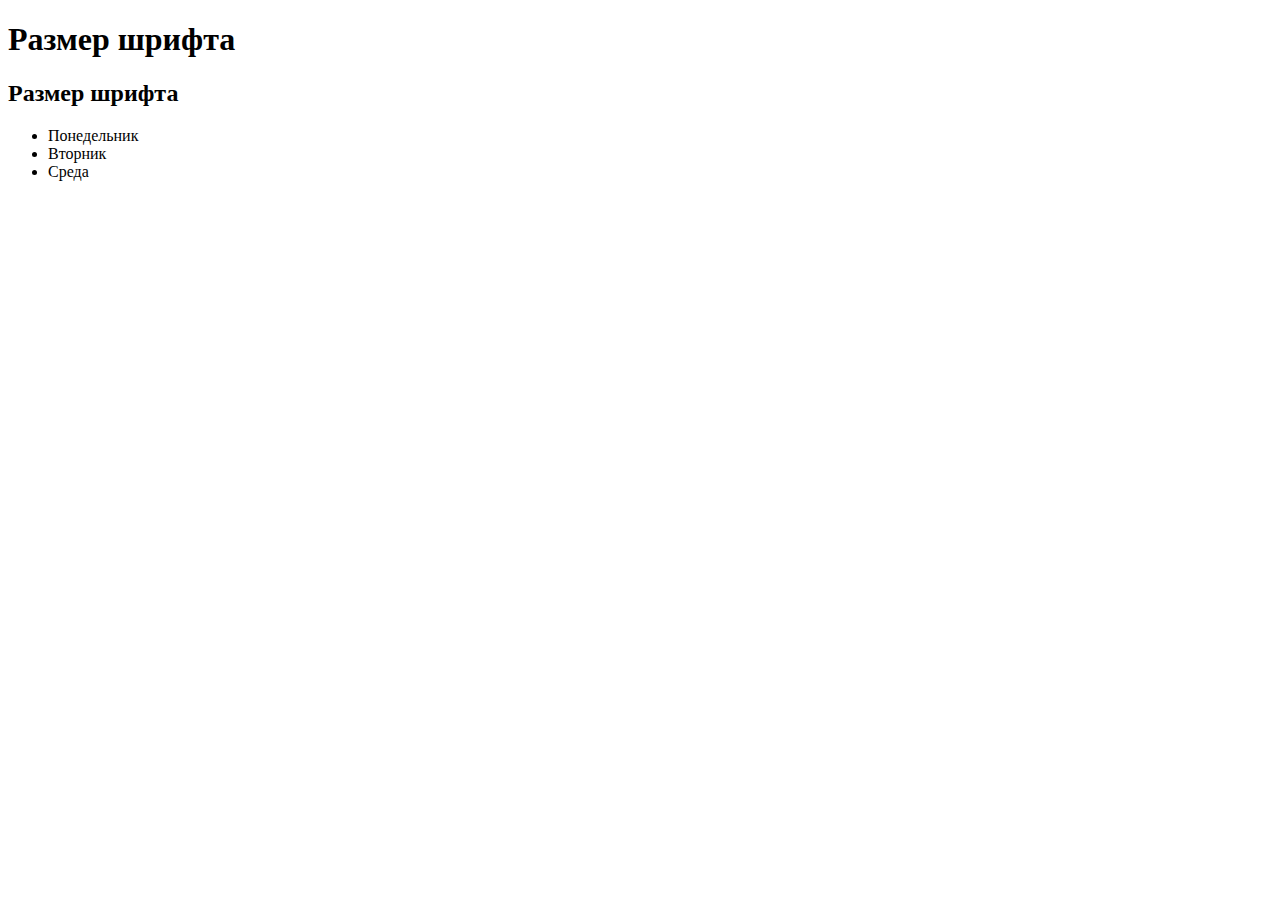
<file: site/index.html>
<!DOCTYPE html>
<html lang="en">
<head>
    <meta charset="UTF-8">
    <meta http-equiv="X-UA-Compatible" content="IE=edge">
    <meta name="viewport" content="width=device-width, initial-scale=1.0">
    <title>Document</title>
</head>
<body>
    <h1>Размер шрифта</h1>
    <h2>Размер шрифта</h2>
    <ul>
        <li>Понедельник</li>
        <li>Вторник</li>
        <li>Среда</li>
    </ul>
</body>
</html>
</file>
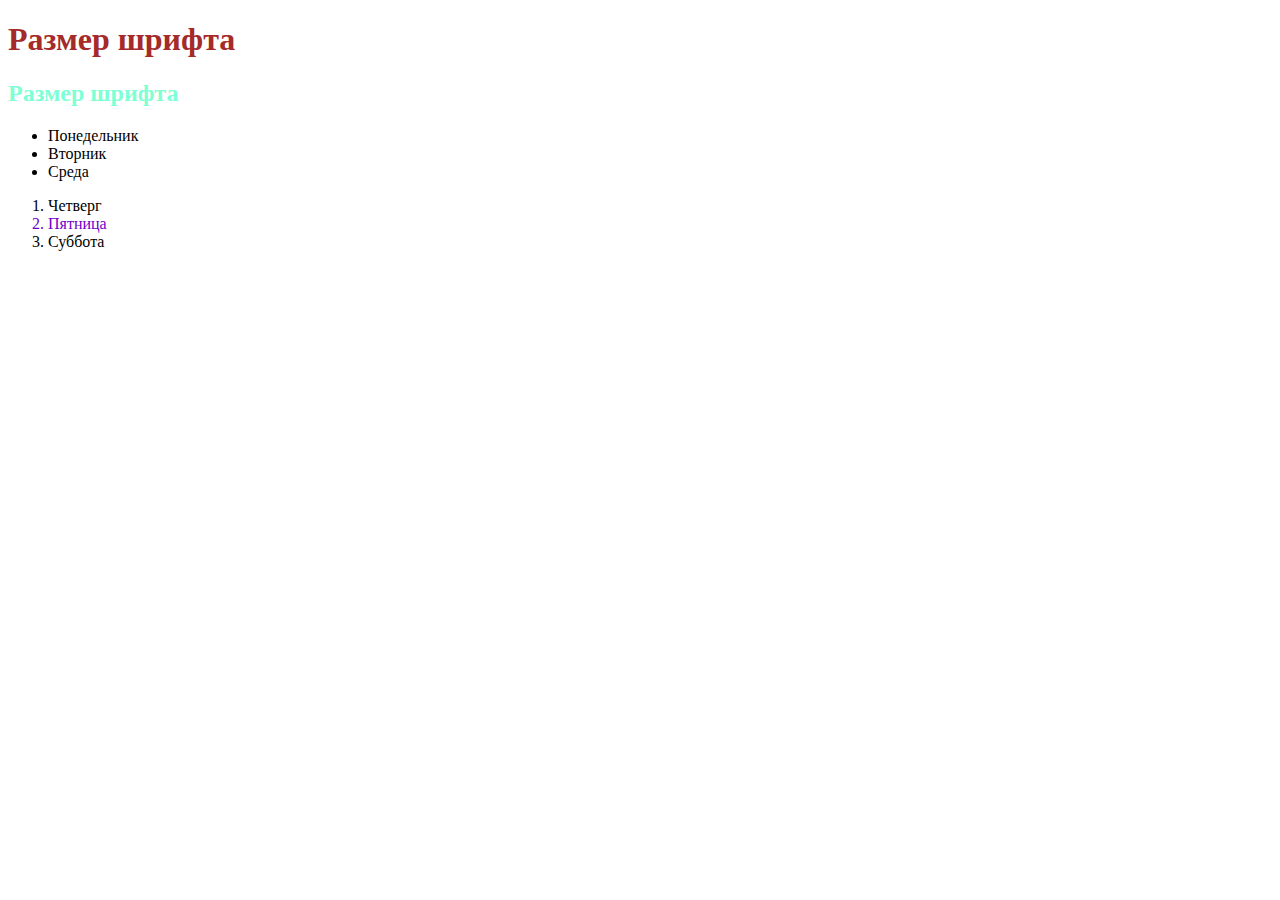
<file: site/dz.html>
<!DOCTYPE html>
<html lang="en">
<head>
    <meta charset="UTF-8">
    <meta http-equiv="X-UA-Compatible" content="IE=edge">
    <meta name="viewport" content="width=device-width, initial-scale=1.0">
    <link rel="stylesheet" href="styles.css">
    <title>Document</title>
</head>
<body>
    <h1 style="color:brown">Размер шрифта</h1>
    <h2>Размер шрифта</h2>
    <ul>
        <li>Понедельник</li>
        <li>Вторник</li>
        <li>Среда</li>
    </ul>
    <ol>
        <li>Четверг</li>
        <p1>
            <li>Пятница</li>
        </p1>
        <li>Суббота</li>
    </ol>
    <iframe width="560" height="315" src="https://www.youtube.com/embed/jfKfPfyJRdk?si=sTve2d8yVTYmpPp_" title="YouTube video player" frameborder="0" allow="accelerometer; autoplay; clipboard-write; encrypted-media; gyroscope; picture-in-picture; web-share" allowfullscreen></iframe>
    
</body>
</html>
</file>
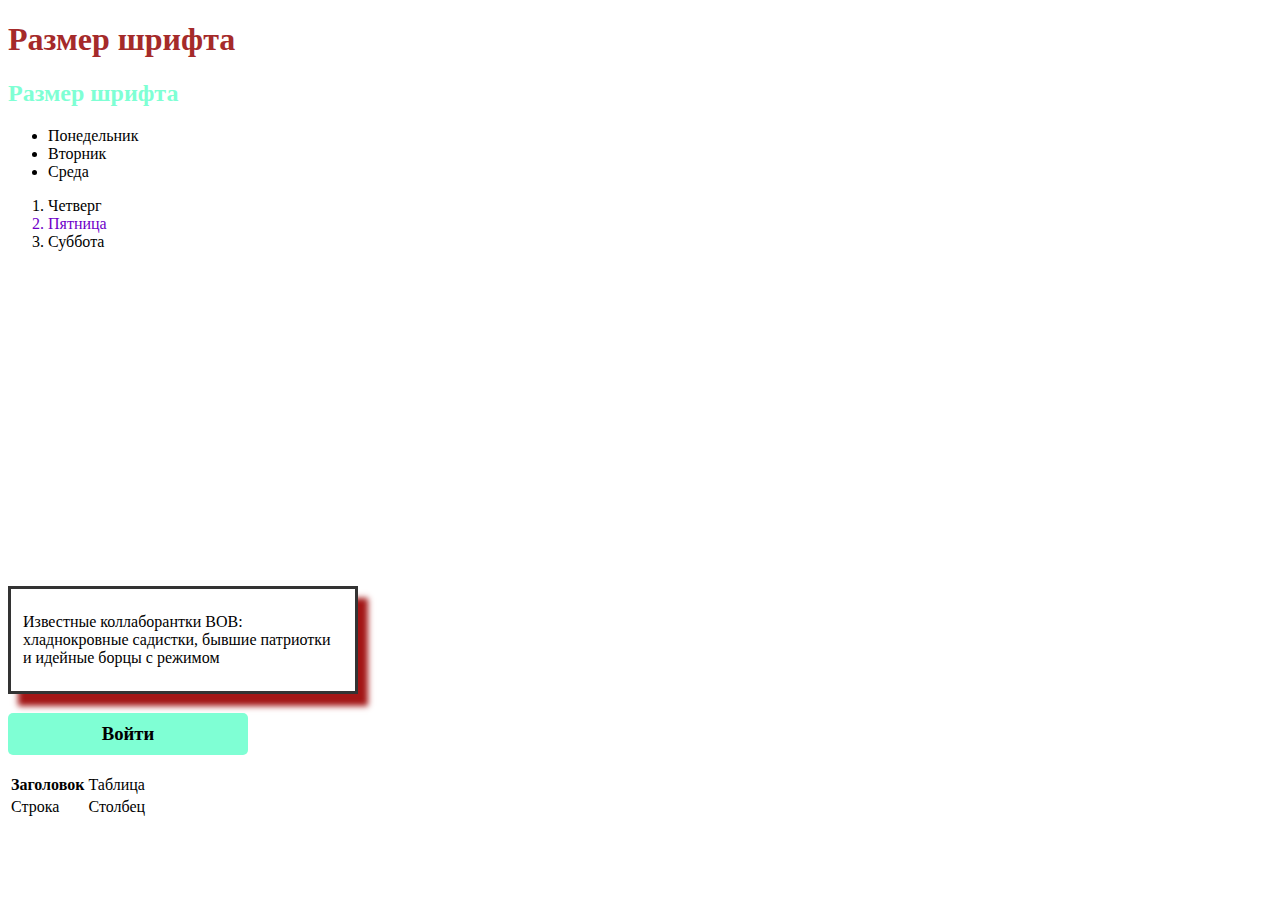
<file: site/lesson2.html>
<!DOCTYPE html>
<html lang="en">
<head>
    <meta charset="UTF-8">
    <meta http-equiv="X-UA-Compatible" content="IE=edge">
    <meta name="viewport" content="width=device-width, initial-scale=1.0">
    <link rel="stylesheet" href="styles.css">
    <title>Document</title>
</head>
<body>
    <h1 style="color:brown">Размер шрифта</h1>
    <h2>Размер шрифта</h2>
    <ul>
        <li>Понедельник</li>
        <li>Вторник</li>
        <li>Среда</li>
    </ul>
    <ol>
        <li>Четверг</li>
        <p1>
            <li>Пятница</li>
        </p1>
        <li>Суббота</li>
    </ol>
    <iframe width="560" height="315" src="https://www.youtube.com/embed/jfKfPfyJRdk?si=sTve2d8yVTYmpPp_" title="YouTube video player" frameborder="0" allow="accelerometer; autoplay; clipboard-write; encrypted-media; gyroscope; picture-in-picture; web-share" allowfullscreen></iframe>
    <table>
        <tr>
            <th>Заголовок</th>
            <td>
                Таблица
            </td>
        </tr>
        <tr>
            <td>
                Строка
            </td>
            <td>
                Столбец
            </td>
        </tr>
        <div class="shadowbox">
            <p>
                Известные коллаборантки ВОВ: хладнокровные садистки, бывшие патриотки и идейные борцы с режимом
            </p>
        </div>
        <h3><p class="voiti">Войти</p></h3>
    </table>
</body>
</html>
</file>
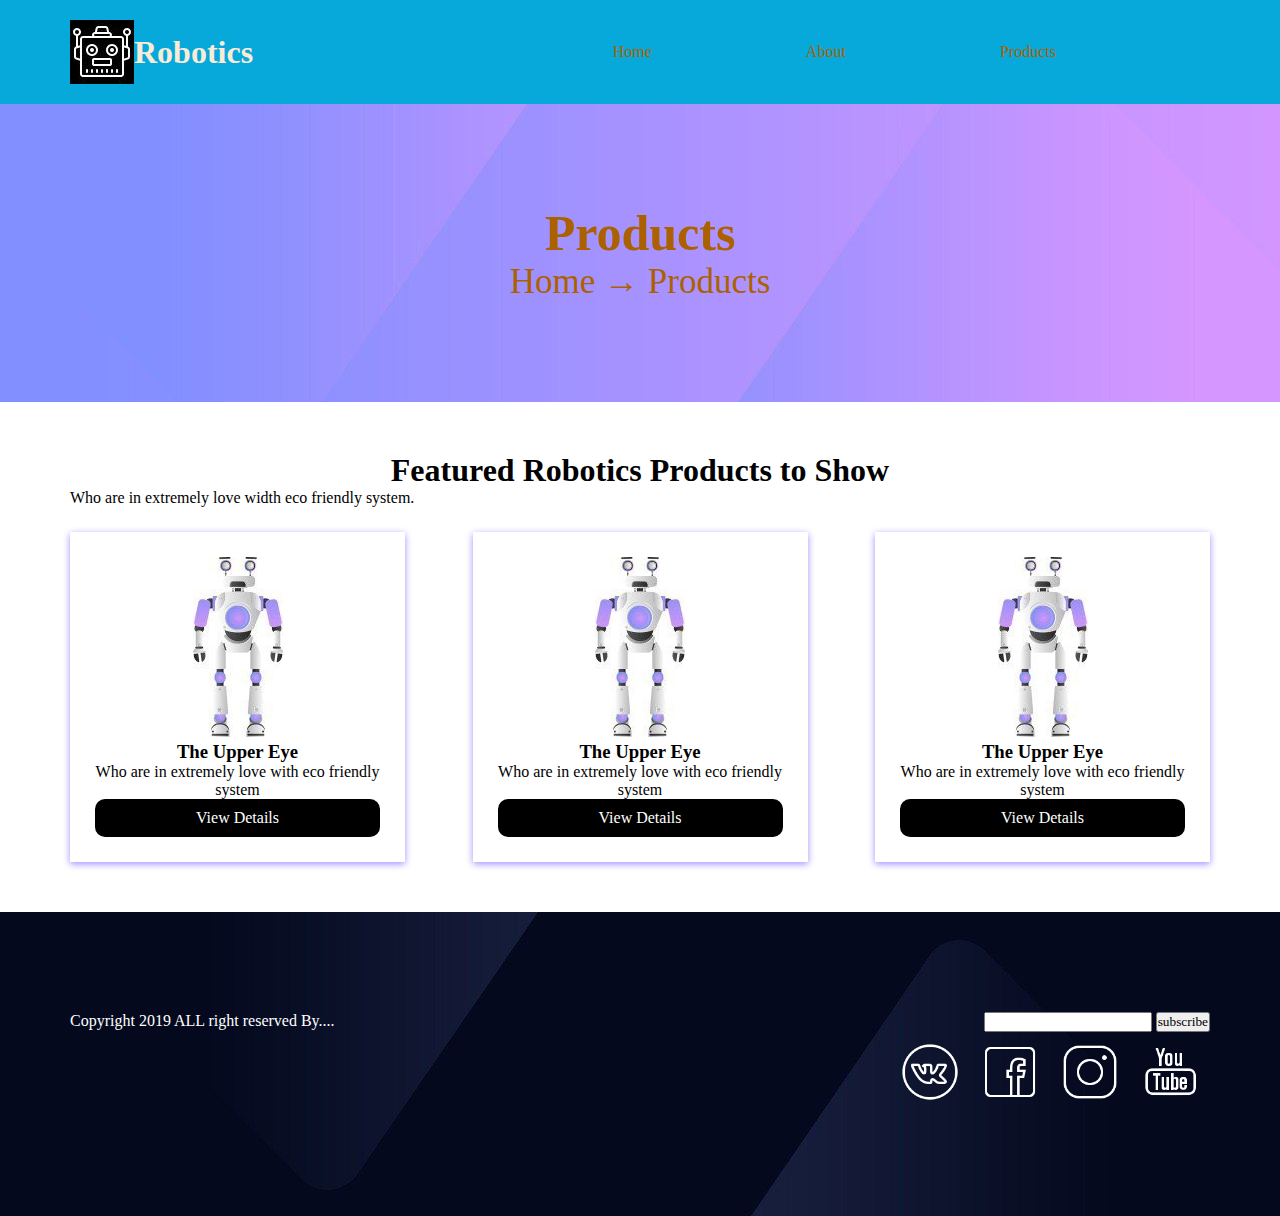
<file: site/Untitled-1.html>
<!DOCTYPE html> 
<html lang="en"> 
<head> 
    <meta charset="UTF-8"> 
    <meta name="viewport" content="width=device-width, initial-scale=1.0"> 
    <meta http-equiv="X-UA-Compatible" content="ie=edge"> 
    <link rel="stylesheet" href="style.css">
    <link rel="stylesheet" href="flex-box.css">
    <title>Robotics</title> 
</head> 
<body> 
        <!--START HEADER--> 
        <header class = "header"> 
            <div class = "container">
            <div class = "header-row">
                <!--START BLOCK LOGO--> 
                <div class = "header-logo"> 
                    <img class = "logo-img" src="izobr\izo2.jpg"></img> 
                    <h1 class = "logo-title">Robotics</h1> 
                </div> 
                <!--END BLOCK LOGO--> 
                <!--START BLOCK MENU--> 
                <div class = "header-menu"> 
                    <ul class = "menu"> 
                        <li class = "menu-item"> 
                            <a class = "menu-link" href ="#">Home</a> 
                        </li> 
                        <li class = "menu-item"> 
                            <a class = "menu-link" href ="#">About</a> 
                        </li> 
                        <li class = "menu-item"> 
                            <a class = "menu-link" href ="#metka">Products</a> 
                        </li> 
                    </ul> 
                </div> 
                </div> 
                <!--END BLOCK MENU--> 
            </div>
            </div> 
                        
        </header> 
        <!--END HEADER--> 
 
        <!--START MAIN--> 
        <main class = "main"> 
                <!--START BANNER SECTION--> 
                <section class = "banner-section"> 
                    <div class = "container">   
                        <div class = "banner-text"> 
                            <h1 class = "banner-title">Products</h1> 
                            <div class = "banner-description">  
                                <a href = "#" class = "menu-link">Home</a> &#x2192 <a href = "#" class = "menu-link">Products</a> 
                            </div> 
                        </div> 
                    </div> 
                </section> 
                <!--END BANNER SECTION--> 
                <!--START CARDS SECTION--> 
                <section class = "cards-section"> 
            <a name = "metka"> 
            <div class = "container"> 
                    <a name = "metka"></a> 
                <div class = "cards-text"> 
                    <h1 class = "cards-title">Featured Robotics Products to Show</h1> 
                    <div class = "cards-description">Who are in extremely love width eco friendly system.</div> 
                </div> 
 
                <div class = "cards"> 
                    <div class = "cards-row"> 
                        <div class = "card"> 
 
                            <img class = "card-img" src="izobr\izo3.jpg"> 
                            <div class = "card-body"> 
                                <h3 class = "card-title">The Upper Eye</h3> 
                                <div class = "card-text">Who are in extremely love with eco friendly system</div> 
                                <div class = "card-button"> 
                                    <a class = "card-link" href = "#">View Details</a> 
                                </div> 
                            </div> 
 
                        </div>
                        <div class = "card"> 
 
                            <img class = "card-img" src="izobr\izo3.jpg"> 
                            <div class = "card-body"> 
                                <h3 class = "card-title">The Upper Eye</h3> 
                                <div class = "card-text">Who are in extremely love with eco friendly system</div> 
                                <div class = "card-button"> 
                                    <a class = "card-link" href = "#">View Details</a> 
                                </div> 
                            </div> 
 
                        </div>
                        <div class = "card"> 
 
                            <img class = "card-img" src="izobr\izo3.jpg"> 
                            <div class = "card-body"> 
                                <h3 class = "card-title">The Upper Eye</h3> 
                                <div class = "card-text">Who are in extremely love with eco friendly system</div> 
                                <div class = "card-button"> 
                                    <a class = "card-link" href = "#">View Details</a> 
                                </div> 
                            </div> 
 
                        </div>   
                    </div> 
                </div> 
 
            </div> 
                </section> 
                <!--END CARDS SECTION--> 
     
                        
        </main> 
        <!--END MAIN--> 
 
        <!--START FOOTER--> 
        <footer class = "footer"> 
            <div class = "container">
                <div class = "footer-row">
                    <div class = "search"> 
                        <div class = "copyright">Copyright 2019 ALL right reserved By....</div>
                        </div>
                            <div class = "footer-search">
                                <input type="text" class = "footer-search-input">
                                    <button class="footer-search-button">subscribe</button>

                            </div>
                    </div>
                    <div class="social">
                        <a href="#"><img class="footer-logo" src="izobr\vk.png"></a>
                        <a href="#"><img class="footer-logo" src="izobr\facebook.png"></a>
                        <a href="#"><img class="footer-logo" src="izobr\instagram.png"></a>
                        <a href="#"><img class="footer-logo" src="izobr\youtube.png"></a>
                    </div>
                </div> 
            </div>               
        </footer> 
        <!--END FOOTER-->
</file>
<file: site/styles.css>
h2 {
        color: aquamarine;
    }


ol p1 {
    color:rgb(110, 0, 201)
}
.shadowbox {
    width: 20em;
    border: 3px solid #333;
    box-shadow: 10px 12px 6px rgb(163, 22, 22);
    padding: 8px 12px;
    background-image: linear-gradient(100deg rgb(126, 255, 6), rgb(33, 82, 0) 40%, rgb(16, 29, 0)); 
}
.voiti {
    background-color:aquamarine;
    padding: 10px 20px;
    border-radius: 5px;
    color:rgb(0, 0, 0);
    width: 200px;
    text-align:center;
    transition: all 0.5s ease-in-out;
}
.voiti:hover{
    background-color: rgb(62, 177, 138)
}
</file>
<file: site/style.css>
*{
    font-family: Georgia, 'Times New Roman', Times, serif;
    margin: 0;
    padding: 0;
}

.container {
    padding: 0 23px;
    margin: 0 auto;
    max-width: 1140px;
}

.header{
    color: antiquewhite;
    padding: 20px;
    background: rgb(7, 168, 218);
    box-sizing: border-box;
    will-change: 100%;
}

.menu-item{
    list-style: none;
}

.menu-link{
    color: rgb(172, 97, 0);
    text-decoration: none;
}

.banner-section{
    padding: 100px 0;
    background: url(izobr/izo1.jpg);
    background-size: cover;
    background-position: center;
}

.banner-title{
    font-size: 50px;
}

.banner-description{
    font-size: 35px;
}

.banner-title,.banner-description{
    color: rgb(172, 97, 0);
    text-align: center;
}
.cards-section{
    padding: 50px 0;

}
.cards-title,.cards-descritpion{
    color: black;
    text-align: center;
}

.card{
    padding: 25px;
    margin-top: 25px;
    width: 25%;
    background: white;
    box-shadow: 0px 2px 7px 0px #9e90ff;
    text-align: center;
}

.card-button{
    background: black;
    padding: 10px 70px;
    border-radius: 10px;
    text-align: center;
    cursor: pointer;
}
.card-link{
    text-decoration: none;
    color: white;
}
.footer{
    background: url(izobr/izo4.jpg);
    padding: 100px 0;
    background-size: cover;
    background-position: center;
}
.copyright{
    color: white;

}
</file>
<file: site/flex-box.css>
.menu{
    display: flex;
    flex-direction: row;
    justify-content: space-evenly;
}
.header-row{
    display: flex;
    flex-direction: row;
    align-items: center;
}
.header-logo{
    display: flex;
    flex-direction: row;
    align-items: center;
    flex-grow: 1;
}
.header-menu{
    flex-grow: 3;

}
.cards-row{
    display: flex;
    flex-direction: row;
    justify-content: space-between;
}
.footer-row{
    display: flex;
    flex-direction: row;
    justify-content: space-between;
}
.social{
    display: flex;
    flex-direction: row;
    justify-content: flex-end;
}
.footer-logo{
    margin: 10px;
    width: 60px;
    height: 60px;
}
</file>
